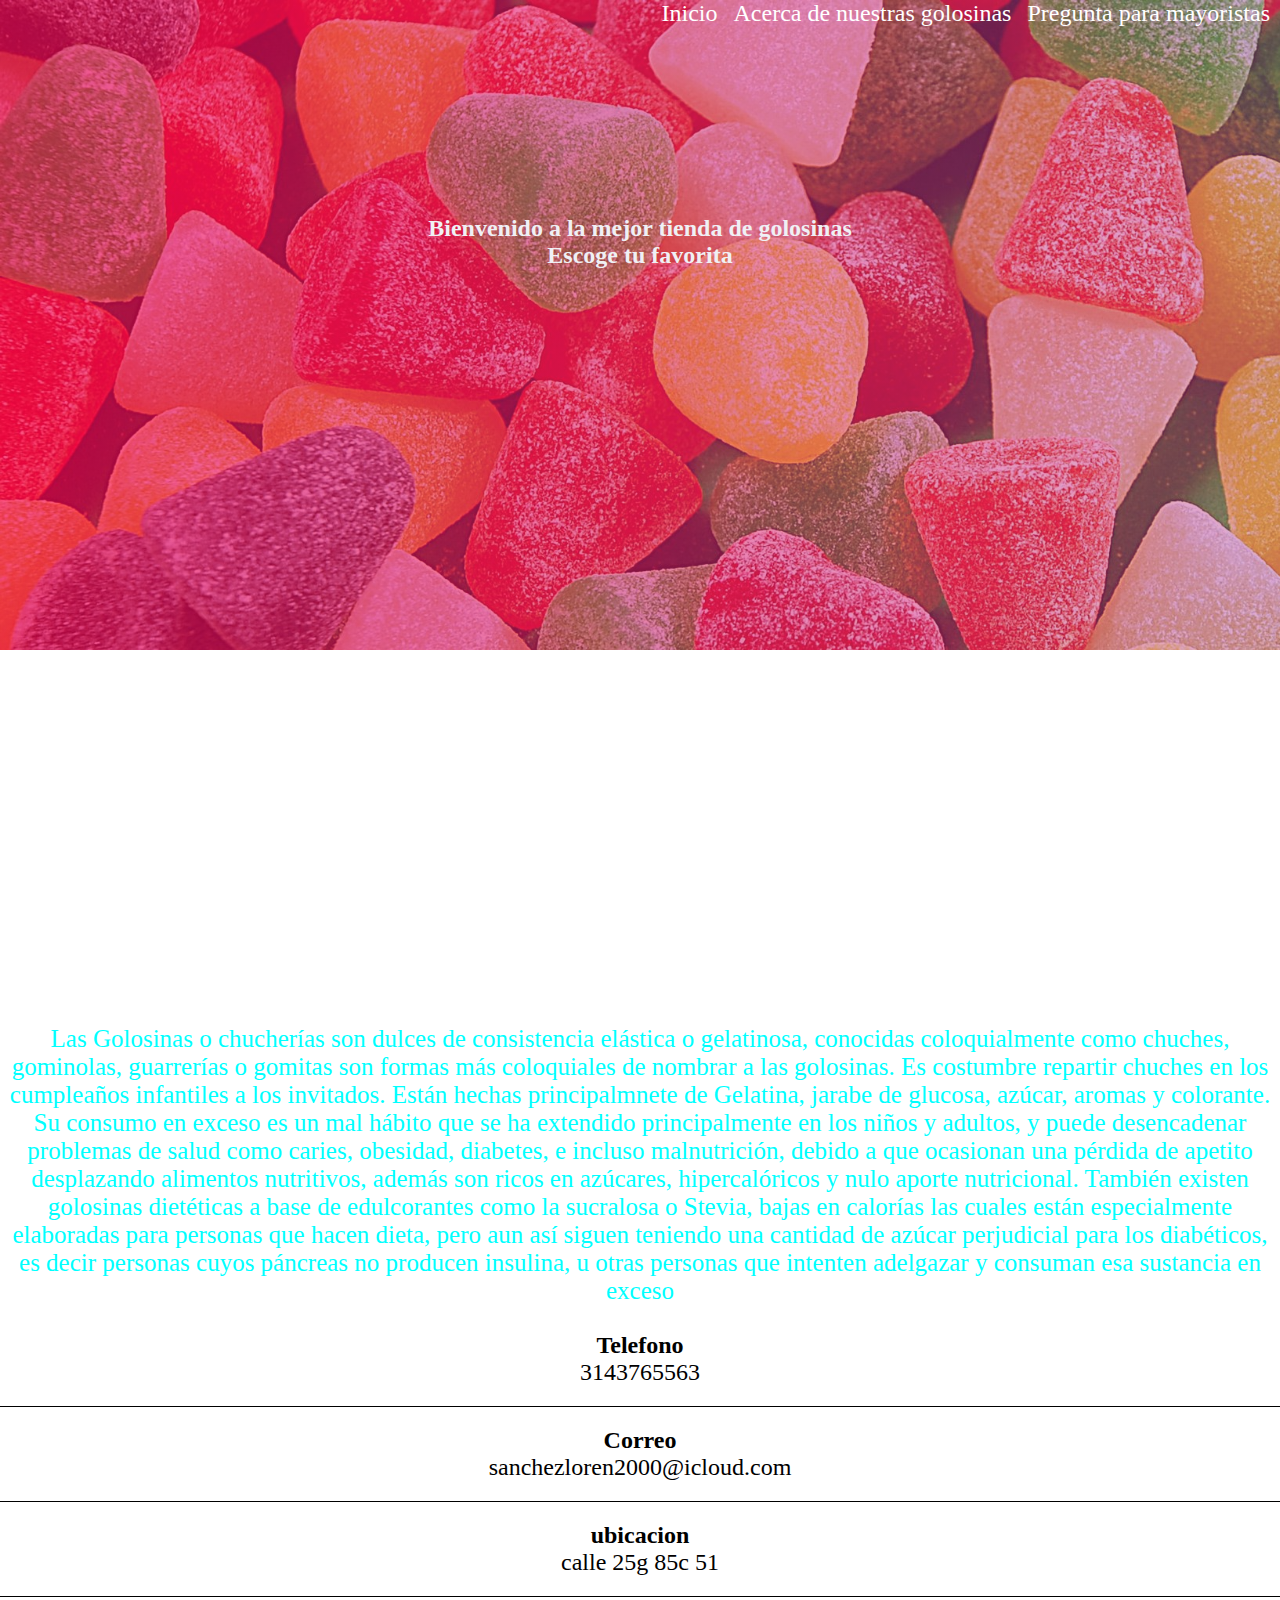
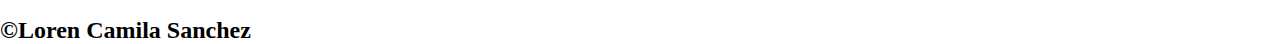
<file: paginas.html>
<!DOCTYPE html>
<html lang="en">
<head>
    <title>TRABAJO</title>
    <link rel="stylesheet" href="style2.css"/>
</head>
<body>
    <header>
        <nav>
            <a href="file:///C:/Users/57314/OneDrive/Escritorio/html/paginas.html">Inicio</a>
            <a href="file:///C:/Users/57314/OneDrive/Escritorio/html/Tipos.html">Acerca de nuestras golosinas</a>
            <a href="file:///C:/Users/57314/OneDrive/Escritorio/html/mayoristas.html">Pregunta para mayoristas</a>
        </nav>
        <section class="textos-golosina"> 
            <h1>Bienvenido a la mejor tienda de golosinas</h1> 
            <h2>Escoge tu favorita</h2> 
        </section> 
    </header>
    <div style="text-align:center;" >

<br>



        <iframe width="560" height="315" src="https://www.youtube.com/embed/MDOTvPTT1wg" title="YouTube video player" frameborder="0" allow="accelerometer; autoplay; clipboard-write; encrypted-media; gyroscope; picture-in-picture" allowfullscreen></iframe>
    </div>


    <br>

    <p class="gologolo"> Las Golosinas o chucherías son dulces de consistencia elástica o gelatinosa, conocidas coloquialmente como chuches, gominolas, guarrerías o gomitas son formas más coloquiales de nombrar a las golosinas. Es costumbre repartir chuches en los cumpleaños infantiles a los invitados. Están hechas principalmnete de Gelatina, jarabe de glucosa, azúcar, aromas y colorante.

        Su consumo en exceso es un mal hábito que se ha extendido principalmente en los niños y adultos, y puede desencadenar problemas de salud como caries, obesidad, diabetes, e incluso malnutrición, debido a que ocasionan una pérdida de apetito desplazando alimentos nutritivos, además son ricos en azúcares, hipercalóricos y nulo aporte nutricional.
        
        También existen golosinas dietéticas a base de edulcorantes como la sucralosa o Stevia, bajas en calorías las cuales están especialmente elaboradas para personas que hacen dieta, pero aun así siguen teniendo una cantidad de azúcar perjudicial para los diabéticos, es decir personas cuyos páncreas no producen insulina, u otras personas que intenten adelgazar y consuman esa sustancia en exceso</p>
<br>
    <footer> 
        <div class="contenedor-footer"> 
            <div class="content-foo"> 
                <h4>Telefono</h4> 
                <p>3143765563</p> 
            </div> 
        <div class="content-foo"> 
            <h4>Correo</h4> 
            <p>sanchezloren2000@icloud.com</p> 
        </div> 
        <div class="content-foo"> 
            <h4>ubicacion</h4> 
            <p>calle 25g 85c 51</p> 
        </div> 
    </div> 
    <h2 class="titulo final">&copy;Loren Camila Sanchez</h2> 
    </footer> 
    </body> 
    </html> 
</body>
</html>
</file>
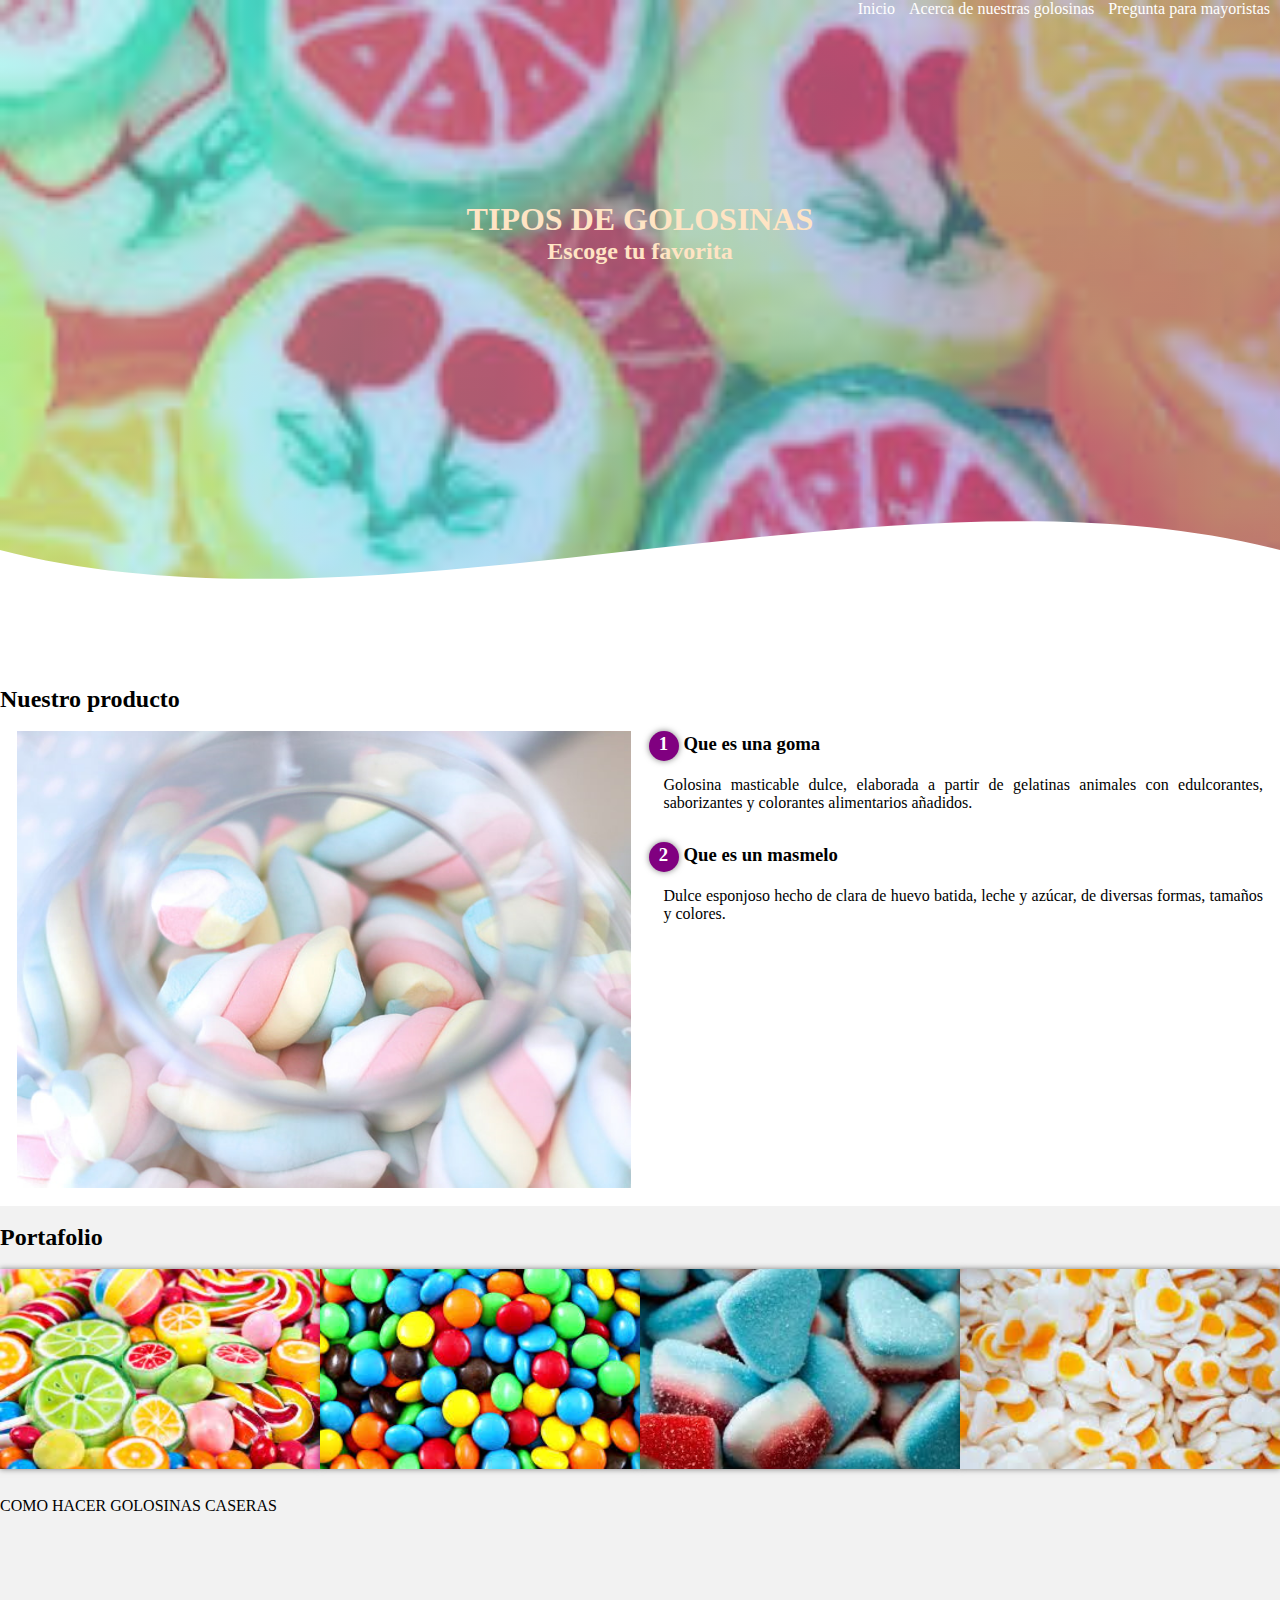
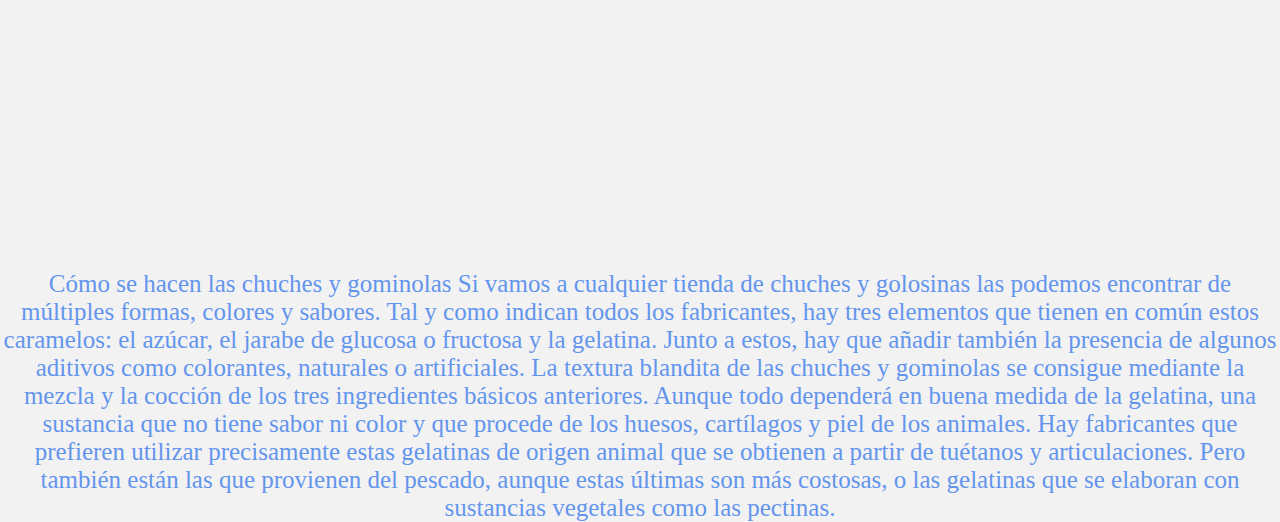
<file: Tipos.html>
<!DOCTYPE html>
<html lang="en">
<head>
    <title>Tipos de golosinas</title>
    <link rel="stylesheet" href="style3.css"/>
</head>
<body>
    <header>
        <nav class="golosina">
            <a href="file:///C:/Users/57314/OneDrive/Escritorio/html/paginas.html">Inicio</a>
            <a href="file:///C:/Users/57314/OneDrive/Escritorio/html/Tipos.html">Acerca de nuestras golosinas</a>
            <a href="#">Pregunta para mayoristas</a>
        </nav>
        <section class="textos-golosina"> 
            <h1>TIPOS DE GOLOSINAS</h1> 
            <h2>Escoge tu favorita</h2> 
        </section> 
        <div class="wave" style="height: 150px; overflow: hidden;" ><svg viewBox="0 0 500 150" preserveAspectRatio="none" style="height: 100%; width: 100%;"><path d="M0.00,49.98 C149.99,150.00 349.20,-49.98 500.00,49.98 L500.00,150.00 L0.00,150.00 Z" style="stroke: none; fill: #fff;"></path></svg></div>

    </header> 
    <main> 
        <br>

        <section class="contenedor sobre-nosotros"> 
            <br>

            <h2 class="titulo">Nuestro producto </h2> 
            <br>

            <div class="contenedor-sobre-nosotros"> 
                <img src="masmelo.jpg" alt="" class="imagen-about-us"> 
                <div class="contenido-textos"> 
                    <h3><span>1</span>Que es una goma</h3> 
                     <p>Golosina masticable dulce, elaborada a partir de gelatinas animales con edulcorantes, 
                        saborizantes y colorantes alimentarios añadidos.</p>                     
                     <h3><span>2</span>Que es un masmelo</h3> 
                     <p>Dulce esponjoso hecho de clara de huevo batida, leche y azúcar, 
                        de diversas formas, tamaños y colores.</p>     
                </div> 
            </div> 
        </section> 
        <br>

        <section class="portafolio"> 
            <br>
            
            <div class="contenedor">
                <h2 class="Titulo">Portafolio</h2> 
                <br>

                <div class="galeria-port"> 
                    <div class="imagen-port"> 
                        <img src="golo1.jpeg" alt=""> 
                        <div class="hover-galeria"> 
                            <img src="baston.jpg" alt=""> 
                            <p>Nuestro trabajo</p> 
                           </div>  
                       </div> 
                    <div class="imagen-port"> 
                        <img src="golo2.jpeg" alt=""> 
                        <div class="hover-galeria"> 
                            <img src="baston.jpg" alt=""> 
                            <p>Nuestro trabajo</p> 
            </div> 
                    </div> 
                    <div class="imagen-port"> 
                        <img src="golo3.jpeg" alt=""> 
                        <div class="hover-galeria"> 
                            <img src="baston.jpg" alt=""> 
                            <p>Nuestro trabajo</p> 
            </div> 
                    </div> 
                     <div class="imagen-port"> 
                        <img src="golo4.jpeg" alt=""> 
                        <div class="hover-galeria"> 
                            <img src="baston.jpg" alt=""> 
                            <p>Nuestro trabajo</p> 
            </div> 
                    </div> 
                </div> 
            </div>
            </div>  
            <br>
            <p>COMO HACER GOLOSINAS CASERAS</p>

            <br>

            <div style="text-align:center;" >

            <iframe class="video" width="560" height="315" src="https://www.youtube.com/embed/6hQaGm1GkZM" title="YouTube video player" frameborder="0" allow="accelerometer; autoplay; clipboard-write; encrypted-media; gyroscope; picture-in-picture" allowfullscreen></iframe>
            <br>
            <br>

            <p class="comohacer">Cómo se hacen las chuches y gominolas
                Si vamos a cualquier tienda de chuches y golosinas las podemos encontrar de múltiples formas, colores y sabores. Tal y como indican todos los fabricantes, hay tres elementos que tienen en común estos caramelos: el azúcar, el jarabe de glucosa o fructosa y la gelatina. Junto a estos, hay que añadir también la presencia de algunos aditivos como colorantes, naturales o artificiales.
                
                La textura blandita de las chuches y gominolas se consigue mediante la mezcla y la cocción de los tres ingredientes básicos anteriores. Aunque todo dependerá en buena medida de la gelatina, una sustancia que no tiene sabor ni color y que procede de los huesos, cartílagos y piel de los animales.
                
                Hay fabricantes que prefieren utilizar precisamente estas gelatinas de origen animal que se obtienen a partir de tuétanos y articulaciones. Pero también están las que provienen del pescado, aunque estas últimas son más costosas, o las gelatinas que se elaboran con sustancias vegetales como las pectinas.</p>
            </p>
    </section> 
</body>
</html>
</file>
<file: style2.css>
*{ 
    margin:0 ; 
       padding: 0 ; 
       box-sizing: border-box; 
       font-size: 24px;
   
   } 
   
    
    
   
   body{ 
   
       font-family: 'Times New Roman', Times, serif; 

   } 

   p.gologolo{

    color: aqua;

    font-size: 25px;

    text-decoration:wavy;
    text-align: center;
}

   

   
   header{ 

    width: 100%; 

    height: 650px; 

    background: #bc4e9c;  /* fallback for old browsers */ 

    background: -webkit-linear-gradient(to right, hsla(340, 95%, 50%, 0.692), hsla(317, 45%, 52%, 0.452)), url(golosina.jpeg); /* W3C, IE 10+/ Edge, Firefox 16+, Chrome 26+, Opera 12+, Safari 7+ */ 

    background: linear-gradient(to right, hsla(340, 95%, 50%, 0.692), hsla(317, 45%, 52%, 0.452)), url(golosina.jpeg); /* W3C, IE 10+/ Edge, Firefox 16+, Chrome 26+, Opera 12+, Safari 7+ */ 

    background-size: cover; 

    background-attachment: fixed; 

    position: relative; 

} 

   header .textos-golosina { 
    font-size: 30px;
    
    color: rgb(240, 240, 245);

    display: flex; 

    height: 430px; 

    width: 100%; 

    align-items: center; 

    justify-content: center; 

    flex-direction: column; 

    text-align: center; 
   }

   nav { 

    text-align: right; 

    padding: 30px, 50px,0 0; 

} 

nav > a{ 

    color: white; 

    font-weight: 300; 

    text-decoration: none; 

    margin-right: 10px; 

} 

.contenedor-footer{
    flex-direction: column;
    border: none;

}
.content-foo{
    margin-bottom: 20px;
    text-align: center;
}
.content-foo h4{
    border: none;
}

.content-foo p {
    color:black;
    border-bottom: 1px solid; color: black;
    padding-bottom: 20px;

}

.titulo-final{
    font-size: 20px;
}
</file>
<file: style3.css>
*{ 
    margin:0 ; 
       padding: 0 ; 
       box-sizing: border-box; 
   
   } 
   
    
    
   
   body{ 
   
       font-family: 'Times New Roman', Times, serif; 
   
   } 

   

   
   header{ 

    width: 100%; 

    height: 650px; 

    background: #bc4e9c;  /* fallback for old browsers */ 

    background: #7F7FD5;  /* fallback for old browsers */
    background: -webkit-linear-gradient(to right, #91EAE4, #86A8E7, #7F7FD5)url(golo5.jpeg);  /* Chrome 10-25, Safari 5.1-6 */
    background: linear-gradient(to right, hsla(176, 68%, 74%, 0.5), hsla(219, 67%, 72%, 0.479), hsla(240, 51%, 67%, 0.507)),url(golo5.jpeg); /* W3C, IE 10+/ Edge, Firefox 16+, Chrome 26+, Opera 12+, Safari 7+ */
    

    background-size: cover; 

    background-attachment: fixed; 

    position: relative; 

} 

.wave{ 

    position: absolute; 

    bottom: 0; 

    width: 100%; 

} 

   header .textos-golosina { 
    
    color: bisque;

    display: flex; 

    height: 430px; 

    width: 100%; 

    align-items: center; 

    justify-content: center; 

    flex-direction: column; 

    text-align: center; 
   }

   nav { 

    text-align: right; 

    padding: 30px, 50px,0 0; 

} 

nav > a{ 

    color: white; 

    font-weight: 300; 

    text-decoration: none; 

    margin-right: 10px; 

} 

.contenedor-sobre-nosotros{ 

    display: flex; 

    justify-content:space-evenly; 

 
 

} 

 
 

.imagen-about-us{ 

    width: 48%; 

 
 

} 

 
 

.sobre-nosotros .contenido-textos{ 

    width: 48%; 

} 

 
 

.contenido-textos h3{ 

    margin-bottom: 15px; 

} 

.contenido-textos h3 span{ 

    background: purple; 

    color: white; 

    border-radius: 50%; 

    display: inline-block; 

    text-align: center; 

    width: 30px; 

    height: 30px; 

    padding: 2px; 

    box-shadow: 0 0 6px 0 rgba(0, 0, 0, .5); 

    margin-right: 5px; 

     

} 

.contenido-textos p{ 

    padding: 0px 0px 30px 15px; 

    font-weight:300; 

    text-align: justify ; 

 
 

} 

 
 

.portafolio{ 

    background: #f2f2f2; 

} 

.galeria-port{ 

    display: flex; 

    justify-content: space-evenly; 

    flex-wrap: wrap; 

 
 

} 

 
 

.imagen-port{ 

    width: 25% ; 

    margin-bottom: 10px; 

    height: 200px; 

    overflow: hidden; 

    position: relative; 

    cursor: pointer; 

    box-shadow: 0 0 6px 0 rgba(0, 0, 0, .5); 

} 

 
 

.imagen-port >img{ 

    width: 100%; 

    height: 100%; 

    object-fit: cover; 

    display: block; 
} 

.hover-galeria{ 

    position: absolute; 

    width: 100%; 

    height: 100%; 

    top: 0; 

    transform: scale(0); 

    background: hsla(273, 91%, 27%, 0.7); 

    transition: transform .5s; 

    display: flex; 

    justify-content: center; 

    flex-direction: column; 

 
 

} 

 
 

.hover-galeria img{ 

    width: 50px; 

} 

 
 

.hover-galeria p{ 

    color: #fff; 

} 

 
.imagen-port:hover .hover-galeria{ 

    transform: scale(1); 

} 

.comohacer{

    color:cornflowerblue;

    font-size: 25px;

    text-decoration:wavy;
    text-align: center;
}
</file>
